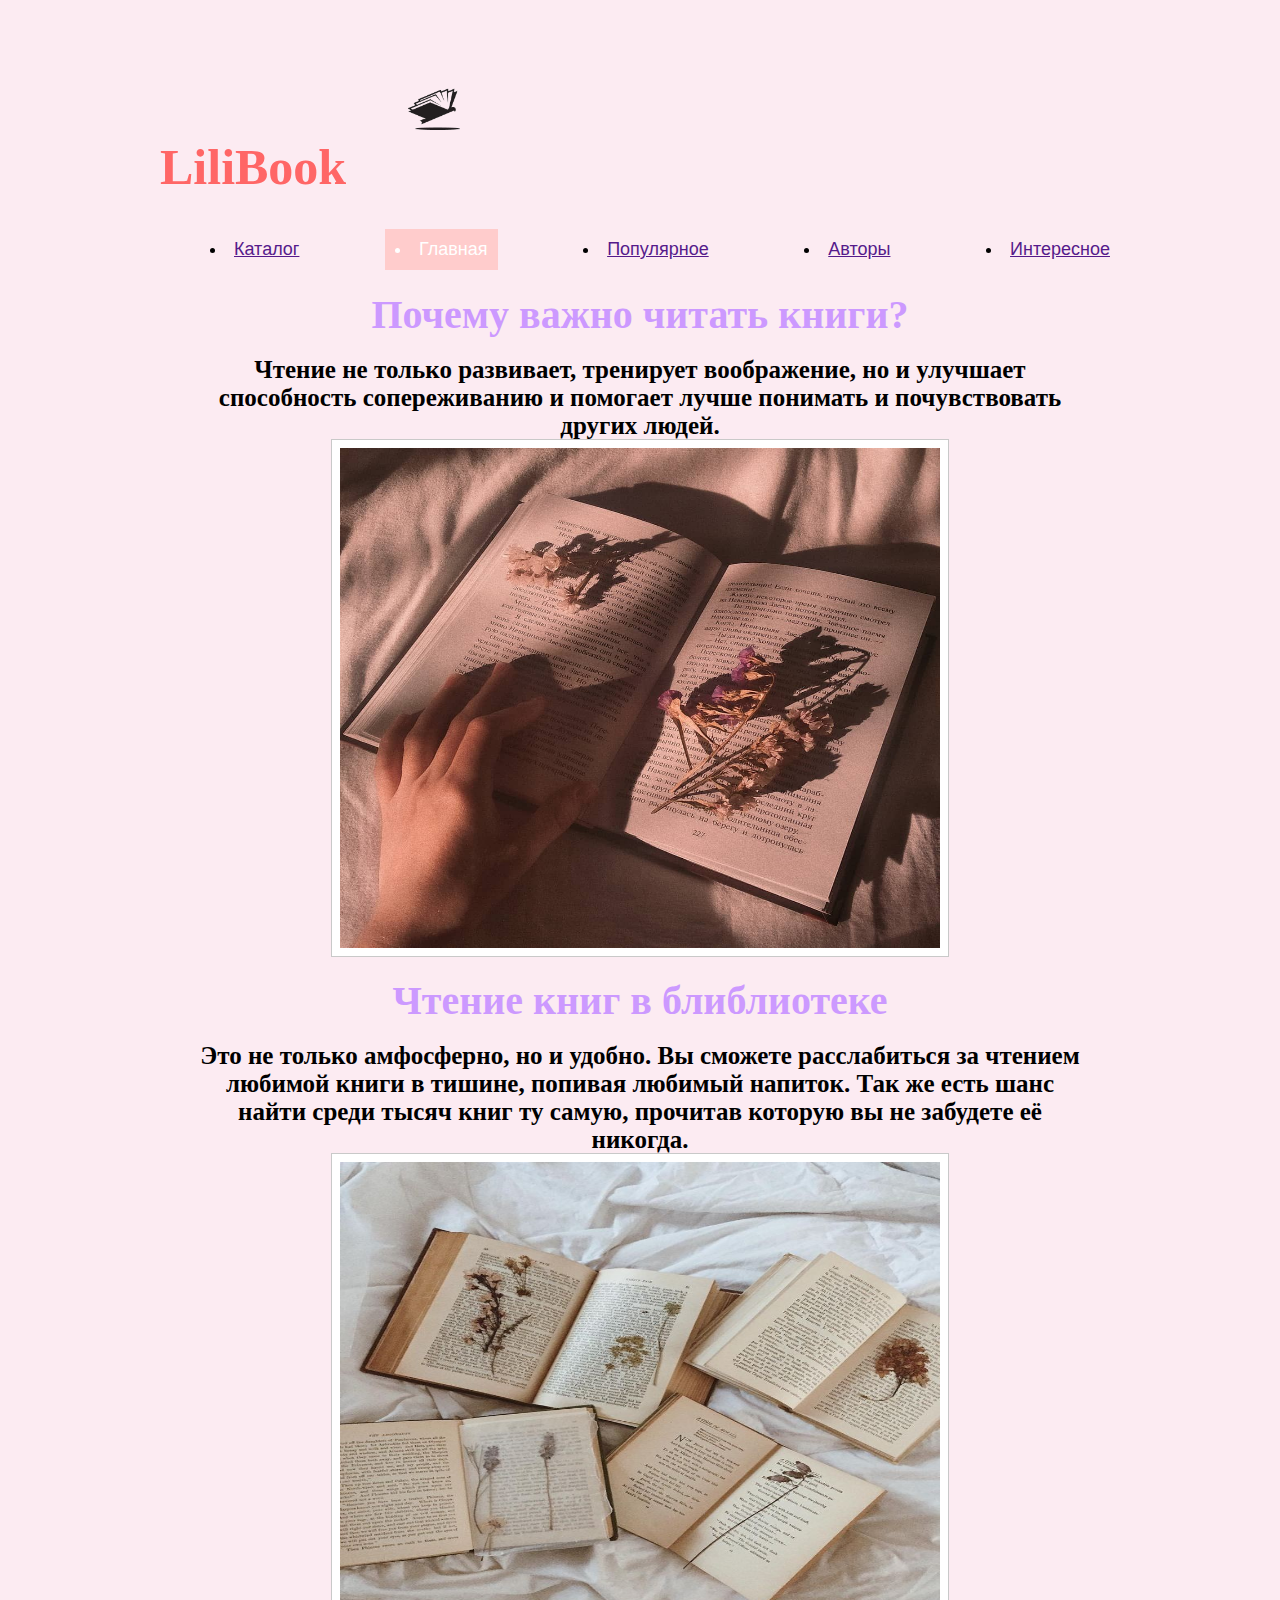
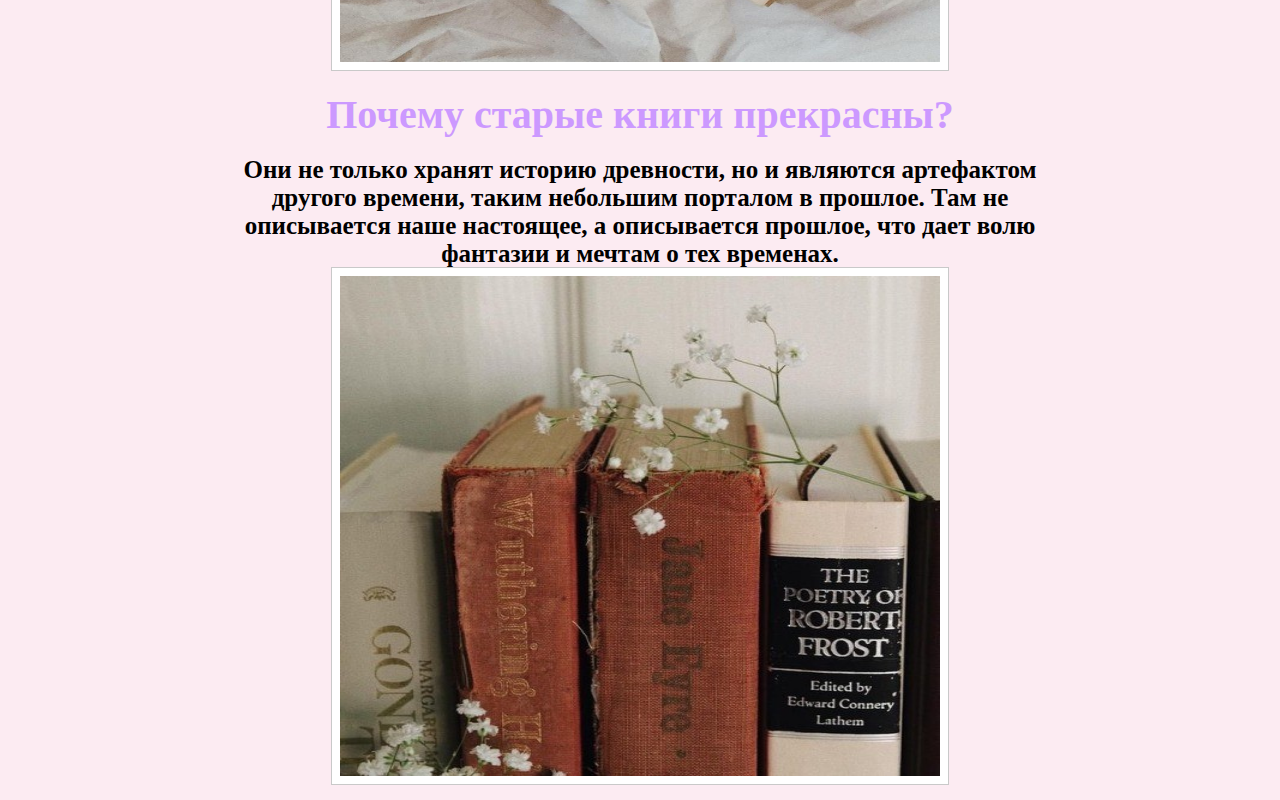
<file: 1 день/index.html>
<!DOCTYPE html>
<html>
<head>
	<title>Books</title>
	<link rel="stylesheet" type="text/css" href="style.css">
	<div id="wrapper">
        <header>
            <div>
            
            <h1 class="hren">LiliBook <a href="/"></a><img src="logo.png" alt="logo" class="logo"></a></h1>

        </div>
    <meta name="viewport" content="width=device-width, initial-scale=1">
</head>
<body>
<nav>
    <ul class="top-menu">
	     <li><a href="">Каталог</a></li>
	     <li class="active"><a href=""></a>Главная</a></li>
	     <li><a href="">Популярное</a></li>
	     <li><a href="">Авторы</a></li>
	     <li><a href="">Интересное</a></li>
    </ul>
 </nav>
 <div class="team-row">
         <figure>
         	<img src="1 книга.jpg" width="600" height="500" alt="">
         	<figcaption><h3>Почему важно читать книги?</h3><br><h5>Чтение не только развивает, тренирует воображение, но и улучшает способность сопереживанию и помогает лучше понимать и почувствовать других людей.</h5></figcaption>
         </figure>
       	 <figure>
        	 <img src="несколько книг.jpg" width="600" height="500" alt="">
        	 <figcaption><h3>Чтение книг в блиблиотеке</h3><br>
        	 	<h5>Это не только амфосферно, но и удобно. Вы сможете расслабиться за чтением любимой книги в тишине, попивая любимый напиток. Так же есть шанс найти среди тысяч книг ту самую, прочитав которую вы не забудете её никогда.</h5></figcaption>
        </figure>
        <figure>
             <img src="старинные книги.jpg" width="600" height="500" alt="">
             <figcaption><h3>Почему старые книги прекрасны?</h3><br>
             	<h5> Они не только хранят историю древности, но и являются артефактом другого времени, таким небольшим порталом в прошлое. Там не описывается наше настоящее, а описывается прошлое, что дает волю фантазии и мечтам о  тех временах.</h5>
             </figcaption>
        </figure>
</body>
</html>
</file>
<file: 1 день/style.css>
@media (max-width: 768px) {
    .container {
        width: var(--somevar);
        height: var(--somevar);
    }
}
body{
    background-color: #fcebf2;
}
head {
     display: flex;
    flex-direction: column-reverse;
    align-items:center ;
    justify-content: space-between;
}
.logo {
height: 150px;
}
.hren {
    font-size: 50px;
    color: #ff6666;
}

.top-menu{
    display: flex;
    flex-direction: row;
    align-items:center ;
    justify-content: space-between;
}
.top-menu li{
    font-size: 18px;
}
.top-menu li:hover{
    background-color: #FFCCCC;
}
.top-menu li:hover a{
    color: white;
}
nav li {

    list-style-position: inside;
    font: 17px 'Oswald', sans-serif;
    padding: 10px;
}
.active {
    background-color: #FFCCCC;
    color: white;
}
.active a{
    color: white;
}
#wrapper {
    max-width: 960px;
    margin: auto;
}
figure {

    display: flex;
    flex-direction: column-reverse;
    align-items:center ;
    justify-content: space-between;
}
figure img {
    display: block;
    border: 8px solid #fff;
    outline: 1px solid #c9c9c9;
}

figure figcaption {
    font-size: 16px;
    font-weight: 300;
    margin-top: 5px;
}
h3, h4{
    font-family: 'Oswald';
    font-size: 40px;
    text-align: center;
    color: #CC99FF;
    margin: 0px;
}
h5 {
    font-family: 'Oswald';
    font-size: 25px;
    text-align: center;
    margin: 0px;
}
</file>
